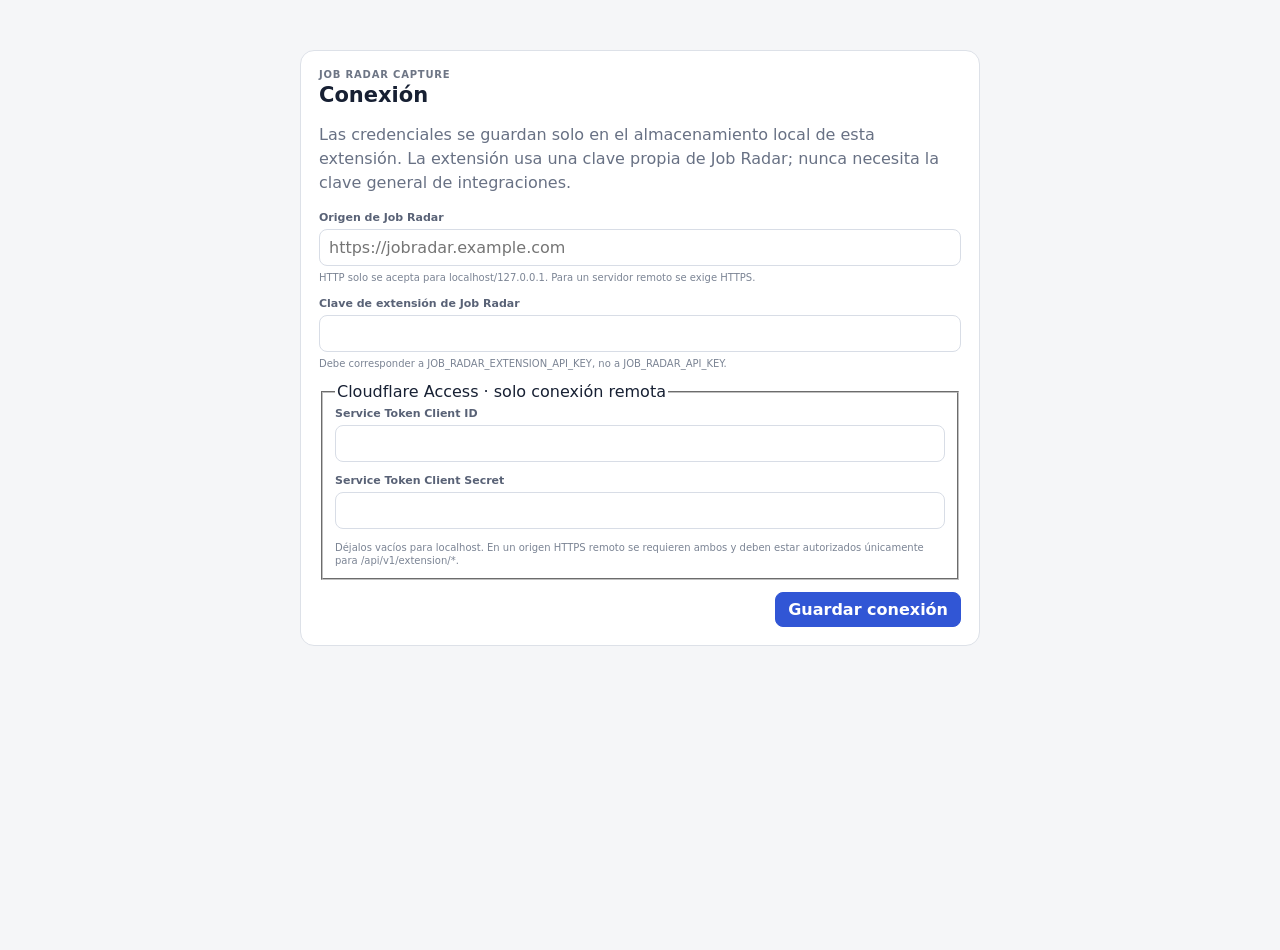
<file: browser-extension/options.html>
<!doctype html>
<html lang="es">
<head>
  <meta charset="utf-8">
  <meta name="viewport" content="width=device-width, initial-scale=1">
  <title>Job Radar Capture · Configuración</title>
  <link rel="stylesheet" href="styles.css">
</head>
<body class="options-page">
  <main class="options-shell">
    <p class="eyebrow">Job Radar Capture</p>
    <h1>Conexión</h1>
    <p class="muted">Las credenciales se guardan solo en el almacenamiento local de esta extensión. La extensión usa una clave propia de Job Radar; nunca necesita la clave general de integraciones.</p>
    <form id="settingsForm" class="stack">
      <label>
        <span>Origen de Job Radar</span>
        <input id="apiBase" name="api_base" type="url" required placeholder="https://jobradar.example.com">
        <small>HTTP solo se acepta para localhost/127.0.0.1. Para un servidor remoto se exige HTTPS.</small>
      </label>
      <label>
        <span>Clave de extensión de Job Radar</span>
        <input id="extensionApiKey" name="extension_api_key" type="password" required autocomplete="off" spellcheck="false">
        <small>Debe corresponder a JOB_RADAR_EXTENSION_API_KEY, no a JOB_RADAR_API_KEY.</small>
      </label>
      <fieldset class="stack">
        <legend>Cloudflare Access · solo conexión remota</legend>
        <label>
          <span>Service Token Client ID</span>
          <input id="cfAccessClientId" name="cf_access_client_id" type="password" autocomplete="off" spellcheck="false">
        </label>
        <label>
          <span>Service Token Client Secret</span>
          <input id="cfAccessClientSecret" name="cf_access_client_secret" type="password" autocomplete="off" spellcheck="false">
        </label>
        <small>Déjalos vacíos para localhost. En un origen HTTPS remoto se requieren ambos y deben estar autorizados únicamente para /api/v1/extension/*.</small>
      </fieldset>
      <div class="actions">
        <span id="settingsStatus" class="status" role="status" aria-live="polite"></span>
        <button type="submit" class="primary">Guardar conexión</button>
      </div>
    </form>
  </main>
  <script src="options.js"></script>
</body>
</html>
</file>
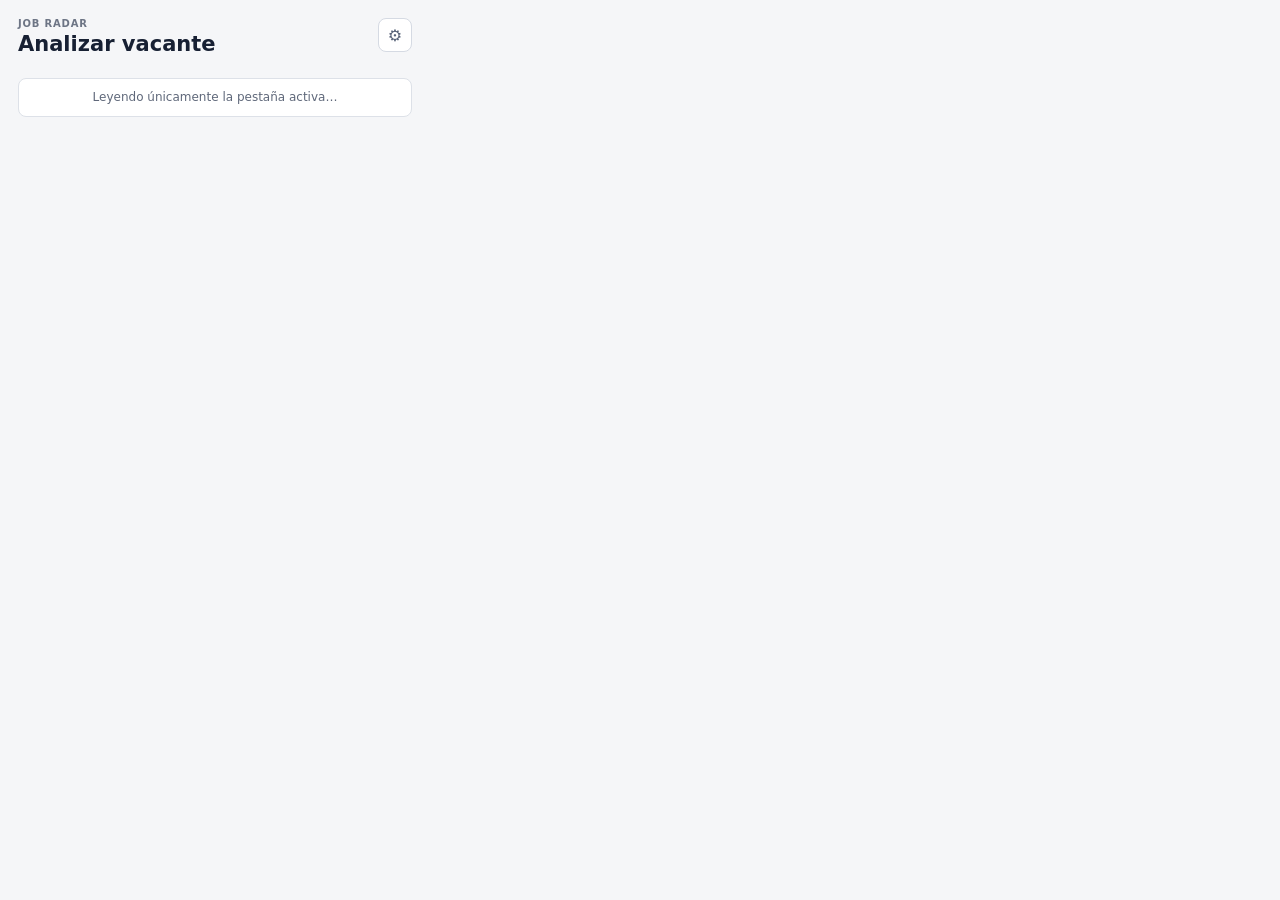
<file: browser-extension/popup.html>
<!doctype html>
<html lang="es">
<head>
  <meta charset="utf-8">
  <meta name="viewport" content="width=device-width, initial-scale=1">
  <title>Job Radar Capture</title>
  <link rel="stylesheet" href="styles.css">
</head>
<body class="popup-page">
  <main class="popup-shell">
    <header class="popup-header">
      <div>
        <p class="eyebrow">Job Radar</p>
        <h1>Analizar vacante</h1>
      </div>
      <button id="openSettings" type="button" class="icon-button" title="Configuración" aria-label="Abrir configuración">⚙</button>
    </header>

    <section id="connectionWarning" class="notice warning hidden">
      <strong>Falta configurar la conexión.</strong>
      <span>Abre Configuración y guarda el origen y la API key.</span>
    </section>

    <section id="captureState" class="notice muted-notice">Leyendo únicamente la pestaña activa…</section>

    <form id="captureForm" class="stack hidden">
      <label>
        <span>Puesto</span>
        <input id="jobTitle" name="title" type="text" maxlength="300" required>
      </label>
      <label>
        <span>Empresa</span>
        <input id="jobCompany" name="company" type="text" maxlength="255">
      </label>
      <div class="two-columns">
        <label>
          <span>Ubicación</span>
          <input id="jobLocation" name="location" type="text" maxlength="255">
        </label>
        <label>
          <span>Modalidad</span>
          <select id="jobWorkMode" name="work_mode">
            <option value="">Sin confirmar</option>
            <option value="REMOTE">Remoto</option>
            <option value="HYBRID">Híbrido</option>
            <option value="ONSITE">Presencial</option>
          </select>
        </label>
      </div>
      <label>
        <span>Salario publicado</span>
        <input id="jobSalary" name="salary_text" type="text" maxlength="500" placeholder="Déjalo vacío si la fuente no publica salario">
      </label>
      <label>
        <span>Descripción capturada</span>
        <textarea id="jobDescription" name="description" rows="8"></textarea>
        <small id="extractorNote"></small>
      </label>
      <div class="source-line">
        <span id="sourceLabel"></span>
        <a id="sourceUrl" href="#" target="_blank" rel="noreferrer">Abrir fuente</a>
      </div>
      <p class="review-note">Revisa estos datos antes de enviarlos. Job Radar aplicará sus reglas y matching después de la normalización.</p>
      <div class="actions vertical-actions">
        <button id="sendCapture" type="submit" class="primary">Enviar a Job Radar</button>
        <button id="recapture" type="button" class="secondary">Volver a capturar</button>
      </div>
    </form>

    <section id="resultPanel" class="result-panel hidden" aria-live="polite">
      <span id="resultStatus" class="status"></span>
      <div id="resultCard" class="result-card hidden">
        <div>
          <span id="classificationBadge" class="classification-badge"></span>
          <strong id="resultTitle"></strong>
          <small id="resultCompany"></small>
        </div>
        <button id="openRadar" type="button" class="primary">Abrir en Radar</button>
      </div>
      <button id="refreshResult" type="button" class="secondary hidden">Consultar resultado</button>
    </section>
  </main>
  <script src="popup.js"></script>
</body>
</html>
</file>
<file: browser-extension/styles.css>
:root {
  color-scheme: light;
  font-family: Inter, ui-sans-serif, system-ui, -apple-system, BlinkMacSystemFont, "Segoe UI", sans-serif;
  color: #172033;
  background: #f5f6f8;
}
* { box-sizing: border-box; }
body { margin: 0; }
button, input, select, textarea { font: inherit; }
button { cursor: pointer; }
.hidden { display: none !important; }
.popup-page { width: 430px; min-height: 360px; background: #f5f6f8; }
.popup-shell, .options-shell { padding: 18px; }
.options-page { min-height: 100vh; background: #f5f6f8; }
.options-shell { width: min(680px, calc(100% - 32px)); margin: 50px auto; background: #fff; border: 1px solid #dde1e8; border-radius: 14px; }
.popup-header { display: flex; align-items: flex-start; justify-content: space-between; gap: 12px; margin-bottom: 14px; }
.eyebrow { margin: 0 0 3px; color: #6d7585; font-size: 10px; font-weight: 800; letter-spacing: .08em; text-transform: uppercase; }
h1 { margin: 0 0 8px; font-size: 21px; }
.muted { color: #687184; line-height: 1.5; }
.stack { display: grid; gap: 12px; }
.stack label { display: grid; gap: 5px; }
.stack label > span { color: #596276; font-size: 11px; font-weight: 760; }
.stack small { color: #7b8494; font-size: 10px; line-height: 1.35; }
input, select, textarea {
  width: 100%;
  border: 1px solid #d8dde6;
  border-radius: 8px;
  padding: 8px 9px;
  background: #fff;
  color: #172033;
}
textarea { resize: vertical; min-height: 120px; line-height: 1.4; }
input:focus, select:focus, textarea:focus { outline: 2px solid #dce4ff; border-color: #8fa6eb; }
.two-columns { display: grid; grid-template-columns: 1fr 145px; gap: 9px; }
.primary, .secondary, .icon-button {
  border-radius: 8px;
  min-height: 34px;
  font-weight: 720;
}
.primary { border: 1px solid #3156d5; background: #3156d5; color: #fff; padding: 7px 12px; }
.primary:disabled { opacity: .55; cursor: default; }
.secondary { border: 1px solid #d5dae3; background: #fff; color: #28344c; padding: 7px 12px; }
.icon-button { width: 34px; border: 1px solid #d5dae3; background: #fff; color: #566177; }
.actions { display: flex; align-items: center; justify-content: flex-end; gap: 10px; }
.vertical-actions { align-items: stretch; flex-direction: column; }
.notice { margin-bottom: 12px; padding: 10px 11px; border: 1px solid #dde1e8; border-radius: 8px; background: #fff; color: #5f687a; font-size: 12px; line-height: 1.4; }
.notice strong, .notice span { display: block; }
.warning { border-color: #ead5a8; background: #fff9e9; color: #73551b; }
.muted-notice { text-align: center; }
.source-line { display: flex; align-items: center; justify-content: space-between; gap: 10px; color: #6f7888; font-size: 10px; }
.source-line a { color: #3156d5; }
.review-note { margin: 0; padding: 9px 10px; border-radius: 8px; background: #eef2ff; color: #48577b; font-size: 11px; line-height: 1.4; }
.status { min-height: 18px; color: #657085; font-size: 11px; }
.status.error { color: #a12828; }
.result-panel { margin-top: 14px; padding-top: 13px; border-top: 1px solid #dde1e8; display: grid; gap: 9px; }
.result-card { display: flex; align-items: center; justify-content: space-between; gap: 10px; padding: 11px; border: 1px solid #dbe0e8; border-radius: 9px; background: #fff; }
.result-card > div { min-width: 0; display: grid; gap: 3px; }
.result-card strong { font-size: 13px; overflow-wrap: anywhere; }
.result-card small { color: #70798a; }
.classification-badge { width: fit-content; display: inline-flex; border-radius: 999px; padding: 3px 7px; font-size: 9px; font-weight: 800; }
.classification-badge.high { background: #e5f7ef; color: #12684a; }
.classification-badge.review { background: #fff3d9; color: #805a10; }
.classification-badge.discarded { background: #f3e8e8; color: #8c3333; }
.classification-badge.pending { background: #edf0f4; color: #626c7c; }
@media (max-width: 440px) { .popup-page { width: 100vw; } .two-columns { grid-template-columns: 1fr; } }
</file>
